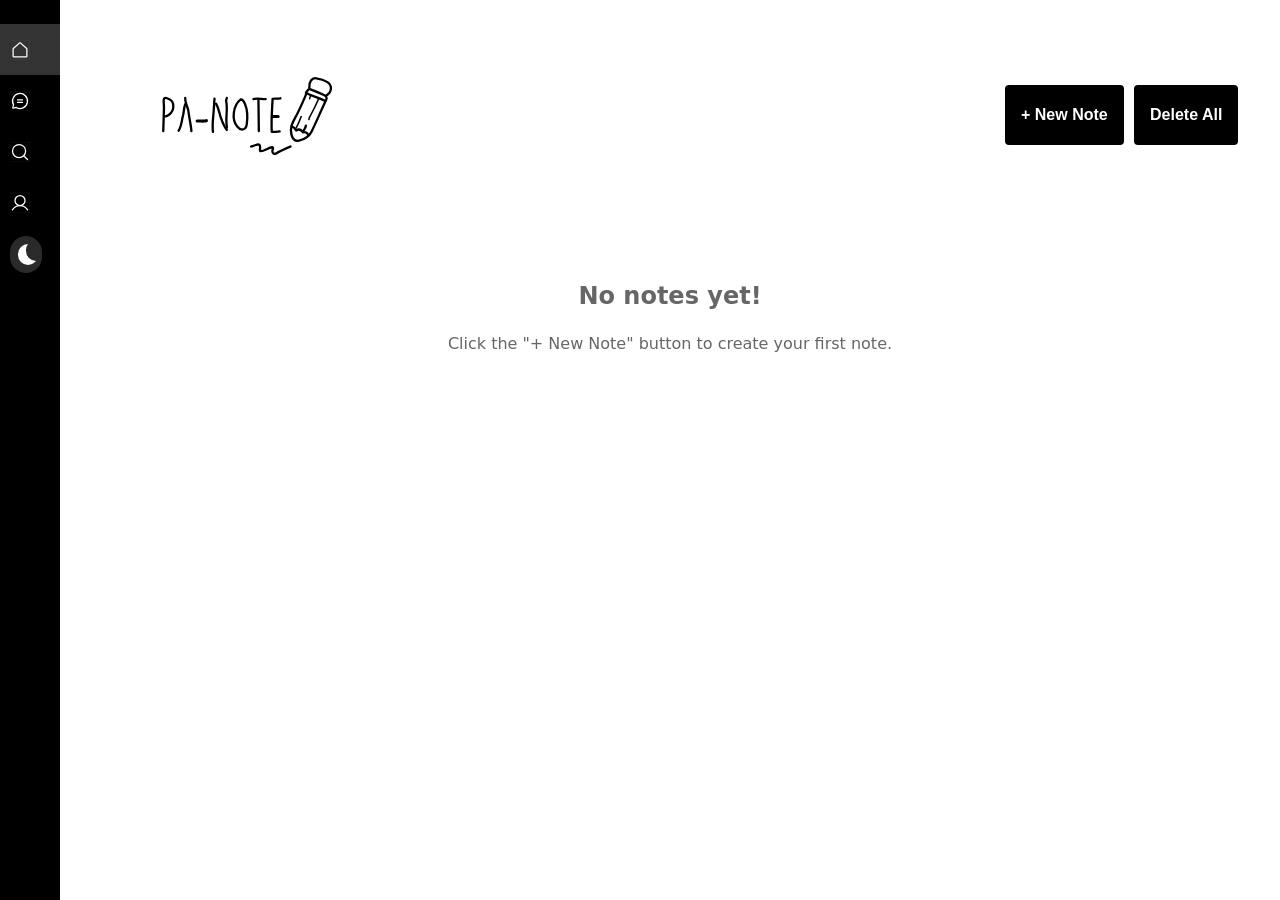
<file: static/index.html>
<!DOCTYPE html>
<html lang="en">
<head>
    <meta charset="UTF-8">
    <meta name="viewport" content="width=device-width, initial-scale=1.0">
    <title>Pa-Note - Your Personal Note App</title>
    <link rel="stylesheet" href="https://cdnjs.cloudflare.com/ajax/libs/font-awesome/6.0.0/css/all.min.css">
    <link rel="stylesheet" href="../template/style.css">
</head>
<body>
    <!-- Vertical Navigation Bar -->
    <div class="menu">
        <a href="#" class="link active" onclick="showSection('home')">
            <span class="link-icon">
                <svg xmlns="http://www.w3.org/2000/svg" width="192" height="192" fill="currentColor" viewBox="0 0 256 256">
                    <rect width="256" height="256" fill="none"></rect>
                    <path d="M213.3815,109.61945,133.376,36.88436a8,8,0,0,0-10.76339.00036l-79.9945,72.73477A8,8,0,0,0,40,115.53855V208a8,8,0,0,0,8,8H208a8,8,0,0,0,8-8V115.53887A8,8,0,0,0,213.3815,109.61945Z" fill="none" stroke="currentColor" stroke-linecap="round" stroke-linejoin="round" stroke-width="16"></path>
                </svg>
            </span>
            <span class="link-title">Home</span>
        </a>
        <a href="#" class="link" onclick="showSection('notes')">
            <span class="link-icon">
                <svg xmlns="http://www.w3.org/2000/svg" width="192" height="192" fill="currentColor" viewBox="0 0 256 256">
                    <rect width="256" height="256" fill="none"></rect>
                    <path d="M45.42853,176.99811A95.95978,95.95978,0,1,1,79.00228,210.5717l.00023-.001L45.84594,220.044a8,8,0,0,1-9.89-9.89l9.47331-33.15657Z" fill="none" stroke="currentColor" stroke-linecap="round" stroke-linejoin="round" stroke-width="16"></path>
                    <line x1="96" y1="112" x2="160" y2="112" fill="none" stroke="currentColor" stroke-linecap="round" stroke-linejoin="round" stroke-width="16"></line>
                    <line x1="96" y1="144" x2="160" y2="144" fill="none" stroke="currentColor" stroke-linecap="round" stroke-linejoin="round" stroke-width="16"></line>
                </svg>
            </span>
            <span class="link-title">Notes</span>
        </a>
        <a href="#" class="link" onclick="showSection('search')">
            <span class="link-icon">
                <svg xmlns="http://www.w3.org/2000/svg" width="192" height="192" fill="currentColor" viewBox="0 0 256 256">
                    <rect width="256" height="256" fill="none"></rect>
                    <circle cx="116" cy="116" r="84" fill="none" stroke="currentColor" stroke-linecap="round" stroke-linejoin="round" stroke-width="16"></circle>
                    <line x1="175.39356" y1="175.40039" x2="223.99414" y2="224.00098" fill="none" stroke="currentColor" stroke-linecap="round" stroke-linejoin="round" stroke-width="16"></line>
                </svg>
            </span>
            <span class="link-title">Search</span>
        </a>
        <a href="profile.html" class="link">
            <span class="link-icon">
                <svg xmlns="http://www.w3.org/2000/svg" width="192" height="192" fill="currentColor" viewBox="0 0 256 256">
                    <rect width="256" height="256" fill="none"></rect>
                    <circle cx="128" cy="96" r="64" fill="none" stroke="currentColor" stroke-miterlimit="10" stroke-width="16"></circle>
                    <path d="M30.989,215.99064a112.03731,112.03731,0,0,1,194.02311.002" fill="none" stroke="currentColor" stroke-linecap="round" stroke-linejoin="round" stroke-width="16"></path>
                </svg>
            </span>
            <span class="link-title">Profile</span>
        </a>
        <a href="#" class="link" id="night-mode-toggle">
            <span class="link-icon">
                <label class="switch">
                    <input type="checkbox" id="night-mode-checkbox">
                    <span class="slider">
                        <div class="star star_1"></div>
                        <div class="star star_2"></div>
                        <div class="star star_3"></div>
                        <svg viewBox="0 0 16 16" class="cloud_1 cloud">
                            <path transform="matrix(.77976 0 0 .78395-299.99-418.63)" fill="#fff" d="m391.84 540.91c-.421-.329-.949-.524-1.523-.524-1.351 0-2.451 1.084-2.485 2.435-1.395.526-2.388 1.88-2.388 3.466 0 1.874 1.385 3.423 3.182 3.667v.034h12.73v-.006c1.775-.104 3.182-1.584 3.182-3.395 0-1.747-1.309-3.186-2.994-3.379.007-.106.011-.214.011-.322 0-2.707-2.271-4.901-5.072-4.901-2.073 0-3.856 1.202-4.643 2.925"></path>
                        </svg>
                    </span>
                </label>
            </span>
            <span class="link-title">Night Mode</span>
        </a>
    </div>

    <div class="main-content">
        <div class="container">
            <header>
                <h1>
                    <img src="../elements/PanotePencil.svg" alt="Pa-Note" id="header-logo" style="height: 125px; vertical-align: middle; margin: 20px;">
                </h1> 
                <div class="header-buttons">
                    <button class="header-button new-note-btn" onclick="toggleNoteForm()">+ New Note</button>
                    <button class="header-button delete-all-btn" onclick="deleteAllNotes()">Delete All</button>
                </div>
            </header>

            <!-- Search Container -->
            <div id="search-section" class="search-container hidden">
                <input type="text" id="search-input" class="search-input" placeholder="Search notes by title or content..." oninput="searchNotes(this.value)">
            </div>

            <!-- Note Creation/Edit Form -->
            <div id="note-form" class="note-form hidden">
                <div class="note-header">
                    <input type="text" id="note-title" placeholder="Note Title" class="note-input">
                </div>
                <!-- Category Selection -->
                <div class="category-selector" style="margin-bottom: 15px;">
                    <label style="margin-right: 10px;">Category:</label>
                    <select id="note-category" style="padding: 8px; border-radius: 4px; border: 1px solid #ddd;">
                        <option value="general">General</option>
                        <option value="work">Work</option>
                        <option value="personal">Personal</option>
                        <option value="ideas">Ideas</option>
                    </select>
                </div>
                <!-- Formatting Toolbar -->
                <div class="formatting-toolbar">
                    <div class="left-tools">
                        <select class="format-select" id="font-family">
                            <option value="'Segoe UI'">Segoe UI</option>
                            <option value="Arial">Arial</option>
                            <option value="Times New Roman">Times New Roman</option>
                            <option value="Courier New">Courier New</option>
                        </select>
                        <select class="format-select" id="font-size">
                            <option value="12px">12</option>
                            <option value="14px">14</option>
                            <option value="16px" selected>16</option>
                            <option value="18px">18</option>
                            <option value="20px">20</option>
                            <option value="24px">24</option>
                        </select>
                        <input type="color" id="font-color" value="#000000" class="color-picker">
                    </div>
                    <div class="right-tools">
                        <button type="button" class="format-btn" id="bold-btn">
                            <span class="tooltip">Bold</span>
                            <svg xmlns="http://www.w3.org/2000/svg" width="16" height="16" fill="currentColor" viewBox="0 0 16 16">
                                <path d="M8.21 13c2.106 0 3.412-1.087 3.412-2.823 0-1.306-.984-2.283-2.324-2.386v-.055c1.143-.188 1.904-1.235 1.904-2.336 0-1.51-1.162-2.4-3.012-2.4H3.843V13zM5.908 4.674h1.696c.963 0 1.517.451 1.517 1.244 0 .834-.629 1.32-1.73 1.32H5.908V4.673zm0 6.788V8.598h1.73c1.217 0 1.88.492 1.88 1.415 0 .943-.643 1.449-1.832 1.449H5.907z"/>
                            </svg>
                        </button>
                        <button type="button" class="format-btn" id="italic-btn">
                            <span class="tooltip">Italic</span>
                            <svg xmlns="http://www.w3.org/2000/svg" width="16" height="16" fill="currentColor" viewBox="0 0 16 16">
                                <path d="M7.991 11.674 9.53 4.455c.123-.595.246-.71 1.347-.807l.11-.52H7.211l-.11.52c1.06.096 1.128.212 1.005.807L6.57 11.674c-.123.595-.246.71-1.346.806l-.11.52h3.774l.11-.52c-1.06-.095-1.129-.211-1.006-.806z"/>
                            </svg>
                        </button>
                    </div>
                </div>
                <div class="note-body">
                    <textarea id="note-content" placeholder="Write your note here..." class="note-textarea"></textarea>
                </div>
                <div class="form-buttons" style="display: flex; gap: 10px; margin-top: 15px;">
                    <button type="button" onclick="saveNote()" class="save-btn button">Save Note</button>
                    <button type="button" onclick="toggleNoteForm()" class="cancel-btn button">Cancel</button>
                </div>
            </div>
            
            <!-- Notes Display Grid -->
            <div class="notes-grid" id="notes-container">
                <!-- Notes will be displayed here -->
            </div>

            <!-- Empty State -->
            <div id="empty-state" class="empty-state hidden">
                <h3>No notes yet!</h3>
                <p>Click the "+ New Note" button to create your first note.</p>
            </div>
        </div>
    </div>

    <script>
        // Night Mode Toggle
        const nightModeToggle = document.getElementById('night-mode-checkbox');
        const body = document.body;
        const headerLogo = document.getElementById('header-logo');
        
        // Add transition to the logo
        headerLogo.style.transition = 'opacity 0.3s ease-in-out';
        
        // Check if night mode preference is saved in localStorage
        const isNightMode = localStorage.getItem('nightMode') === 'true';
        if (isNightMode) {
            body.classList.add('night-mode');
            nightModeToggle.checked = true;
            headerLogo.src = '../elements/PanotePencilDark.svg';
        }
        
        nightModeToggle.addEventListener('change', (e) => {
            body.classList.toggle('night-mode');
            
            // Animate logo change
            headerLogo.style.opacity = '0';
            setTimeout(() => {
                headerLogo.src = body.classList.contains('night-mode') 
                    ? '../elements/PanotePencilDark.svg' 
                    : '../elements/PanotePencil.svg';
                headerLogo.style.opacity = '1';
            }, 300);
            
            localStorage.setItem('nightMode', body.classList.contains('night-mode'));
        });

        let notes = JSON.parse(localStorage.getItem('notes') || '[]');
        let currentEditingId = null;
        let currentFilter = '';

        function generateUniqueId() {
            return Date.now() + Math.random().toString(36).substring(2, 11);
        }

        function showSection(section) {
            // Update active link
            document.querySelectorAll('.menu .link').forEach(link => {
                link.classList.remove('active');
            });
            event.currentTarget.classList.add('active');

            // Show/hide sections
            const searchSection = document.getElementById('search-section');
            
            if (section === 'search') {
                searchSection.classList.remove('hidden');
                document.getElementById('search-input').focus();
            } else {
                searchSection.classList.add('hidden');
                currentFilter = '';
                displayNotes();
            }
        }

        function searchNotes(query) {
            currentFilter = query.toLowerCase();
            displayNotes();
        }

        function toggleNoteForm(noteId = null) {
            const form = document.getElementById('note-form');
            const notesGrid = document.getElementById('notes-container');
            const emptyState = document.getElementById('empty-state');
            
            if (form.classList.contains('hidden')) {
                // Opening the form
                notesGrid.classList.add('hidden');
                emptyState.classList.add('hidden');
                setTimeout(() => {
                    form.classList.remove('hidden');
                }, 100);
                
                if (noteId) {
                    const note = notes.find(n => n.id === noteId);
                    if (note) {
                        document.getElementById('note-title').value = note.title;
                        document.getElementById('note-content').value = note.content;
                        document.getElementById('note-category').value = note.category || 'general';
                        currentEditingId = noteId;
                    }
                }
            } else {
                // Closing the form
                form.classList.add('hidden');
                setTimeout(() => {
                    notesGrid.classList.remove('hidden');
                    // Reset form
                    document.getElementById('note-title').value = '';
                    document.getElementById('note-content').value = '';
                    document.getElementById('note-category').value = 'general';
                    currentEditingId = null;
                    
                    // Reset all formatting
                    const textarea = document.getElementById('note-content');
                    textarea.style = '';
                    
                    // Reset form controls
                    document.getElementById('font-family').value = "'Segoe UI'";
                    document.getElementById('font-size').value = '16px';
                    document.getElementById('font-color').value = '#000000';
                    
                    displayNotes();
                }, 300);
            }
        }

        function showToast(message, type = 'success') {
            const toast = document.createElement('div');
            toast.className = `toast ${type}`;
            toast.textContent = message;
            document.body.appendChild(toast);
            
            setTimeout(() => {
                toast.remove();
            }, 3000);
        }

        function saveNote() {
            const title = document.getElementById('note-title').value.trim();
            const content = document.getElementById('note-content').value.trim();
            const category = document.getElementById('note-category').value;
            
            if (!title || !content) {
                showToast('Please fill in both title and content!', 'error');
                return;
            }

            if (currentEditingId) {
                const index = notes.findIndex(note => note.id === currentEditingId);
                if (index !== -1) {
                    notes[index] = {
                        ...notes[index],
                        title,
                        content,
                        category,
                        lastEdited: new Date().toLocaleDateString()
                    };
                    showToast('Note updated successfully!');
                }
            } else {
                notes.push({
                    id: generateUniqueId(),
                    title,
                    content,
                    category,
                    date: new Date().toLocaleDateString(),
                    lastEdited: null
                });
                showToast('Note created successfully!');
            }

            localStorage.setItem('notes', JSON.stringify(notes));
            currentEditingId = null;
            toggleNoteForm();
            displayNotes();
        }

        function deleteNote(id) {
            if (confirm('Are you sure you want to delete this note?')) {
                notes = notes.filter(note => note.id !== id);
                localStorage.setItem('notes', JSON.stringify(notes));
                showToast('Note deleted successfully!');
                displayNotes();
            }
        }

        function deleteAllNotes() {
            if (notes.length === 0) {
                showToast('No notes to delete!', 'error');
                return;
            }
            if (confirm('Are you sure you want to delete all notes? This cannot be undone.')) {
                notes = [];
                localStorage.setItem('notes', JSON.stringify(notes));
                showToast('All notes deleted successfully!');
                displayNotes();
            }
        }

        function escapeHtml(text) {
            const div = document.createElement('div');
            div.textContent = text;
            return div.innerHTML;
        }

        function displayNotes() {
            const container = document.getElementById('notes-container');
            const emptyState = document.getElementById('empty-state');
            
            // Filter notes if search is active
            let filteredNotes = notes;
            if (currentFilter) {
                filteredNotes = notes.filter(note => 
                    note.title.toLowerCase().includes(currentFilter) ||
                    note.content.toLowerCase().includes(currentFilter)
                );
            }
            
            if (filteredNotes.length === 0) {
                container.innerHTML = '';
                if (currentFilter) {
                    emptyState.innerHTML = '<h3>No matching notes found</h3><p>Try a different search term.</p>';
                } else {
                    emptyState.innerHTML = '<h3>No notes yet!</h3><p>Click the "+ New Note" button to create your first note.</p>';
                }
                emptyState.classList.remove('hidden');
            } else {
                emptyState.classList.add('hidden');
                container.innerHTML = filteredNotes.map(note => {
                    const escapedTitle = escapeHtml(note.title);
                    const escapedContent = escapeHtml(note.content);
                    const categoryClass = note.category || 'general';
                    const categoryLabel = note.category ? note.category.charAt(0).toUpperCase() + note.category.slice(1) : 'General';
                    
                    return `
                    <div class="note-card">
                        <div class="cover">
                            <p>${escapedTitle}</p>
                        </div>
                        <div class="note-content hidden">
                            <span class="note-category ${categoryClass}">${categoryLabel}</span>
                            <div style="white-space: pre-wrap; word-break: break-word;">${escapedContent}</div>
                            <div class="note-footer">
                                <div class="note-info">
                                    <span class="date">Created: ${note.date}</span>
                                    ${note.lastEdited ? `<span class="date">Edited: ${note.lastEdited}</span>` : ''}
                                </div>
                                <div class="actions">
                                    <button type="button" class="icon-btn edit-btn" onclick="toggleNoteForm('${note.id}')" aria-label="Edit note">
                                        <svg xmlns="http://www.w3.org/2000/svg" width="14" height="14" fill="none" viewBox="0 0 24 24" stroke="currentColor" stroke-width="2">
                                            <path d="M11 4H4a2 2 0 0 0-2 2v14a2 2 0 0 0 2 2h14a2 2 0 0 0 2-2v-7"></path>
                                            <path d="M18.5 2.5a2.121 2.121 0 0 1 3 3L12 15l-4 1 1-4 9.5-9.5z"></path>
                                        </svg>
                                    </button>
                                    <button type="button" class="icon-btn delete-btn" onclick="deleteNote('${note.id}')" aria-label="Delete note">
                                        <svg xmlns="http://www.w3.org/2000/svg" width="16" height="16" fill="currentColor" viewBox="0 0 16 16">
                                            <path d="M5.5 5.5A.5.5 0 0 1 6 6v6a.5.5 0 0 1-1 0V6a.5.5 0 0 1 .5-.5m2.5 0a.5.5 0 0 1 .5.5v6a.5.5 0 0 1-1 0V6a.5.5 0 0 1 .5-.5m3 .5a.5.5 0 0 0-1 0v6a.5.5 0 0 0 1 0z"/>
                                            <path d="M14.5 3a1 1 0 0 1-1 1H13v9a2 2 0 0 1-2 2H5a2 2 0 0 1-2-2V4h-.5a1 1 0 0 1-1-1V2a1 1 0 0 1 1-1H6a1 1 0 0 1 1-1h2a1 1 0 0 1 1 1h3.5a1 1 0 0 1 1 1zM4.118 4 4 4.059V13a1 1 0 0 0 1 1h6a1 1 0 0 0 1-1V4.059L11.882 4zM2.5 3h11V2h-11z"/>
                                        </svg>
                                    </button>
                                </div>
                            </div>
                        </div>
                    </div>
                `}).join('');
            }
            
            // Add hover event listeners to note cards
            document.querySelectorAll('.note-card').forEach(card => {
                card.addEventListener('mouseenter', () => {
                    card.querySelector('.note-content').classList.remove('hidden');
                });
                
                card.addEventListener('mouseleave', () => {
                    card.querySelector('.note-content').classList.add('hidden');
                });
            });
        }

        // Formatting controls
        document.getElementById('bold-btn').addEventListener('click', (e) => {
            e.preventDefault();
            const textarea = document.getElementById('note-content');
            const start = textarea.selectionStart;
            const end = textarea.selectionEnd;
            
            document.getElementById('bold-btn').classList.toggle('active');
            
            if (start !== end) {
                const selectedText = textarea.value.substring(start, end);
                const beforeText = textarea.value.substring(0, start);
                const afterText = textarea.value.substring(end);
                textarea.value = beforeText + `**${selectedText}**` + afterText;
            }
        });

        document.getElementById('italic-btn').addEventListener('click', (e) => {
            e.preventDefault();
            const textarea = document.getElementById('note-content');
            const start = textarea.selectionStart;
            const end = textarea.selectionEnd;
            
            document.getElementById('italic-btn').classList.toggle('active');
            
            if (start !== end) {
                const selectedText = textarea.value.substring(start, end);
                const beforeText = textarea.value.substring(0, start);
                const afterText = textarea.value.substring(end);
                textarea.value = beforeText + `*${selectedText}*` + afterText;
            }
        });

        document.getElementById('font-family').addEventListener('change', (e) => {
            document.getElementById('note-content').style.fontFamily = e.target.value;
        });

        document.getElementById('font-size').addEventListener('change', (e) => {
            document.getElementById('note-content').style.fontSize = e.target.value;
        });

        document.getElementById('font-color').addEventListener('input', (e) => {
            document.getElementById('note-content').style.color = e.target.value;
        });

        // Display notes on page load
        displayNotes();
    </script>
</body>
</html>
</file>
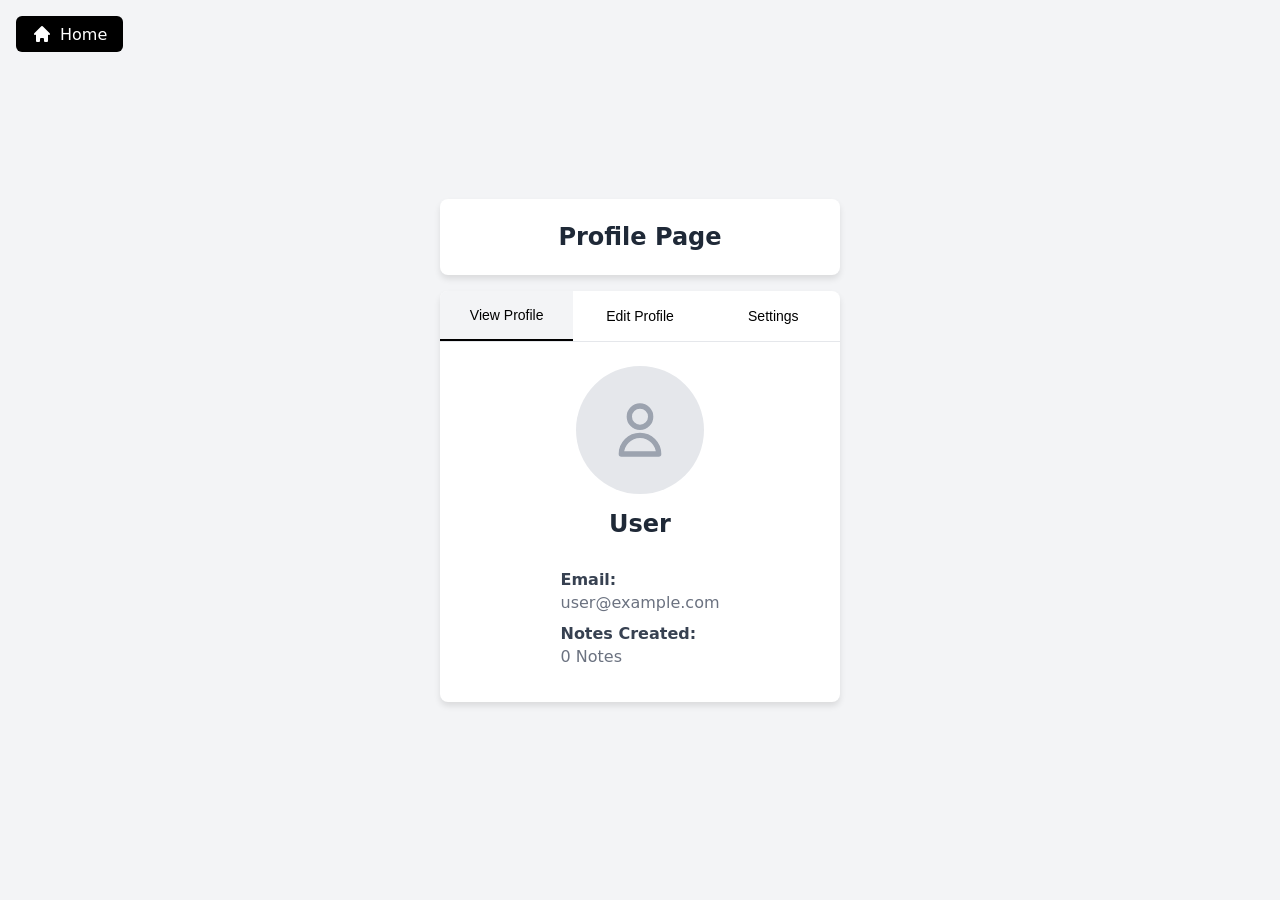
<file: static/profile.html>
<!DOCTYPE html>
<html lang="en">
<head>
    <meta charset="UTF-8">
    <meta name="viewport" content="width=device-width, initial-scale=1.0">
    <title>Pa-Note - Profile</title>
    <style>
        * {
            margin: 0;
            padding: 0;
            box-sizing: border-box;
        }
        
        body {
            font-family: 'Segoe UI', system-ui, sans-serif;
            background-color: #f3f4f6;
            min-height: 100vh;
            display: flex;
            flex-direction: column;
            align-items: center;
            justify-content: center;
            padding: 40px 20px;
            position: relative;
        }
        
        .home-link {
            position: absolute;
            top: 16px;
            left: 16px;
            background-color: #000;
            color: #fff;
            padding: 8px 16px;
            border-radius: 6px;
            text-decoration: none;
            display: flex;
            align-items: center;
            gap: 8px;
            transition: background-color 0.3s;
        }
        
        .home-link:hover {
            background-color: #333;
        }
        
        .home-link svg {
            width: 20px;
            height: 20px;
        }
        
        .page-title {
            width: 100%;
            max-width: 400px;
            background: #fff;
            box-shadow: 0 4px 6px rgba(0, 0, 0, 0.1);
            border-radius: 8px;
            padding: 24px;
            text-align: center;
            margin-bottom: 16px;
        }
        
        .page-title h1 {
            font-size: 24px;
            font-weight: bold;
            color: #1f2937;
        }
        
        .profile-card {
            width: 100%;
            max-width: 400px;
            background: #fff;
            box-shadow: 0 4px 6px rgba(0, 0, 0, 0.1);
            border-radius: 8px;
            overflow: hidden;
        }
        
        .tabs {
            display: flex;
            border-bottom: 1px solid #e5e7eb;
        }
        
        .tab-button {
            flex: 1;
            padding: 16px;
            text-align: center;
            font-weight: 500;
            background: none;
            border: none;
            cursor: pointer;
            transition: all 0.3s;
            font-size: 14px;
        }
        
        .tab-button:hover {
            background-color: #f9fafb;
        }
        
        .tab-button.active {
            background-color: #f3f4f6;
            border-bottom: 2px solid #000;
        }
        
        .tab-content {
            padding: 24px;
        }
        
        .hidden {
            display: none;
        }
        
        .profile-avatar {
            width: 128px;
            height: 128px;
            border-radius: 50%;
            background-color: #e5e7eb;
            display: flex;
            align-items: center;
            justify-content: center;
            margin: 0 auto 16px;
        }
        
        .profile-avatar svg {
            width: 64px;
            height: 64px;
            color: #9ca3af;
        }
        
        .profile-name {
            font-size: 24px;
            font-weight: bold;
            color: #1f2937;
            text-align: center;
            margin-bottom: 16px;
        }
        
        .profile-info {
            text-align: left;
            margin-top: 16px;
        }
        
        .profile-info-item {
            margin-bottom: 12px;
        }
        
        .profile-info-item strong {
            color: #374151;
        }
        
        .profile-info-item p {
            color: #6b7280;
            margin-top: 4px;
        }
        
        .form-group {
            margin-bottom: 16px;
        }
        
        .form-group label {
            display: block;
            color: #374151;
            margin-bottom: 8px;
        }
        
        .form-group input {
            width: 100%;
            padding: 8px 12px;
            border: 1px solid #d1d5db;
            border-radius: 6px;
            font-size: 16px;
        }
        
        .form-group input:focus {
            outline: none;
            border-color: #000;
            box-shadow: 0 0 0 2px rgba(0, 0, 0, 0.1);
        }
        
        .btn {
            width: 100%;
            padding: 12px;
            border: none;
            border-radius: 6px;
            font-size: 16px;
            font-weight: 500;
            cursor: pointer;
            transition: background-color 0.3s;
        }
        
        .btn-primary {
            background-color: #000;
            color: #fff;
        }
        
        .btn-primary:hover {
            background-color: #333;
        }
        
        .btn-danger {
            background-color: #dc2626;
            color: #fff;
        }
        
        .btn-danger:hover {
            background-color: #b91c1c;
        }
        
        .settings-section {
            margin-bottom: 24px;
        }
        
        .settings-section h4 {
            font-size: 18px;
            font-weight: 600;
            color: #1f2937;
            margin-bottom: 16px;
        }
        
        .toggle-container {
            display: flex;
            align-items: center;
            justify-content: space-between;
            padding: 12px;
            background-color: #f9fafb;
            border-radius: 6px;
        }
        
        .toggle-switch {
            position: relative;
            width: 44px;
            height: 24px;
        }
        
        .toggle-switch input {
            opacity: 0;
            width: 0;
            height: 0;
        }
        
        .toggle-slider {
            position: absolute;
            cursor: pointer;
            top: 0;
            left: 0;
            right: 0;
            bottom: 0;
            background-color: #d1d5db;
            transition: 0.4s;
            border-radius: 24px;
        }
        
        .toggle-slider:before {
            position: absolute;
            content: "";
            height: 20px;
            width: 20px;
            left: 2px;
            bottom: 2px;
            background-color: white;
            transition: 0.4s;
            border-radius: 50%;
        }
        
        .toggle-switch input:checked + .toggle-slider {
            background-color: #000;
        }
        
        .toggle-switch input:checked + .toggle-slider:before {
            transform: translateX(20px);
        }
        
        .divider {
            border-top: 1px solid #e5e7eb;
            padding-top: 24px;
            margin-top: 24px;
        }
        
        .btn + .btn {
            margin-top: 12px;
        }
        
        .center-content {
            display: flex;
            flex-direction: column;
            align-items: center;
        }
    </style>
</head>
<body>
    <a href="index.html" class="home-link">
        <svg xmlns="http://www.w3.org/2000/svg" viewBox="0 0 20 20" fill="currentColor">
            <path d="M10.707 2.293a1 1 0 00-1.414 0l-7 7a1 1 0 001.414 1.414L4 10.414V17a1 1 0 001 1h2a1 1 0 001-1v-2a1 1 0 011-1h2a1 1 0 011 1v2a1 1 0 001 1h2a1 1 0 001-1v-6.586l.293.293a1 1 0 001.414-1.414l-7-7z"/>
        </svg>
        Home
    </a>

    <div class="page-title">
        <h1>Profile Page</h1>
    </div>

    <div class="profile-card">
        <!-- Tab Navigation -->
        <div class="tabs">
            <button onclick="switchTab('view')" id="viewTab" class="tab-button active">
                View Profile
            </button>
            <button onclick="switchTab('edit')" id="editTab" class="tab-button">
                Edit Profile
            </button>
            <button onclick="switchTab('settings')" id="settingsTab" class="tab-button">
                Settings
            </button>
        </div>

        <!-- Tab Content -->
        <div class="tab-content">
            <!-- View Profile Tab -->
            <div id="viewProfileTab">
                <div class="center-content">
                    <div class="profile-avatar">
                        <svg xmlns="http://www.w3.org/2000/svg" fill="none" viewBox="0 0 24 24" stroke="currentColor">
                            <path stroke-linecap="round" stroke-linejoin="round" stroke-width="2" d="M16 7a4 4 0 11-8 0 4 4 0 018 0zM12 14a7 7 0 00-7 7h14a7 7 0 00-7-7z" />
                        </svg>
                    </div>
                    <h2 id="display-name" class="profile-name">User</h2>
                    <div class="profile-info">
                        <div class="profile-info-item">
                            <strong>Email:</strong>
                            <p id="display-email">user@example.com</p>
                        </div>
                        <div class="profile-info-item">
                            <strong>Notes Created:</strong>
                            <p id="notes-count">0 Notes</p>
                        </div>
                    </div>
                </div>
            </div>

            <!-- Edit Profile Tab -->
            <div id="editProfileTab" class="hidden">
                <form id="profileForm" onsubmit="saveProfile(event)">
                    <div class="form-group">
                        <label for="name">Full Name</label>
                        <input type="text" id="name" placeholder="Enter your name">
                    </div>
                    <div class="form-group">
                        <label for="email">Email</label>
                        <input type="email" id="email" placeholder="Enter your email">
                    </div>
                    <button type="submit" class="btn btn-primary">Save Profile Changes</button>
                </form>
            </div>

            <!-- User Settings Tab -->
            <div id="userSettingsTab" class="hidden">
                <div class="settings-section">
                    <h4>Theme</h4>
                    <div class="toggle-container">
                        <span>Dark Mode</span>
                        <label class="toggle-switch">
                            <input type="checkbox" id="darkModeToggle" onchange="toggleDarkMode()">
                            <span class="toggle-slider"></span>
                        </label>
                    </div>
                </div>

                <div class="divider">
                    <h4>Data Management</h4>
                    <button onclick="exportNotes()" class="btn btn-primary">Export Notes</button>
                    <button onclick="clearAllData()" class="btn btn-danger">Clear All Data</button>
                </div>
            </div>
        </div>
    </div>

    <script>
        // Load profile data on page load
        function loadProfile() {
            const profile = JSON.parse(localStorage.getItem('userProfile') || '{}');
            const notes = JSON.parse(localStorage.getItem('notes') || '[]');
            const nightMode = localStorage.getItem('nightMode') === 'true';
            
            // Update display fields
            document.getElementById('display-name').textContent = profile.name || 'User';
            document.getElementById('display-email').textContent = profile.email || 'user@example.com';
            document.getElementById('notes-count').textContent = `${notes.length} Notes`;
            
            // Update edit form
            document.getElementById('name').value = profile.name || '';
            document.getElementById('email').value = profile.email || '';
            
            // Update dark mode toggle
            document.getElementById('darkModeToggle').checked = nightMode;
        }

        function saveProfile(event) {
            event.preventDefault();
            
            const name = document.getElementById('name').value.trim();
            const email = document.getElementById('email').value.trim();
            
            const profile = { name, email };
            localStorage.setItem('userProfile', JSON.stringify(profile));
            
            // Update display
            document.getElementById('display-name').textContent = name || 'User';
            document.getElementById('display-email').textContent = email || 'user@example.com';
            
            alert('Profile saved successfully!');
            switchTab('view');
        }

        function toggleDarkMode() {
            const isChecked = document.getElementById('darkModeToggle').checked;
            localStorage.setItem('nightMode', isChecked);
            alert('Theme preference saved! Changes will apply when you return to the notes page.');
        }

        function exportNotes() {
            const notes = JSON.parse(localStorage.getItem('notes') || '[]');
            
            if (notes.length === 0) {
                alert('No notes to export!');
                return;
            }
            
            const dataStr = JSON.stringify(notes, null, 2);
            const blob = new Blob([dataStr], { type: 'application/json' });
            const url = URL.createObjectURL(blob);
            
            const a = document.createElement('a');
            a.href = url;
            a.download = 'pa-note-backup.json';
            document.body.appendChild(a);
            a.click();
            document.body.removeChild(a);
            URL.revokeObjectURL(url);
            
            alert('Notes exported successfully!');
        }

        function clearAllData() {
            if (confirm('Are you sure you want to clear all data? This will delete all your notes and profile information. This action cannot be undone.')) {
                localStorage.removeItem('notes');
                localStorage.removeItem('userProfile');
                localStorage.removeItem('nightMode');
                
                alert('All data cleared successfully!');
                loadProfile();
            }
        }

        function switchTab(tabName) {
            // Hide all tab contents
            document.getElementById('viewProfileTab').classList.add('hidden');
            document.getElementById('editProfileTab').classList.add('hidden');
            document.getElementById('userSettingsTab').classList.add('hidden');

            // Remove active state from all tab buttons
            document.querySelectorAll('.tab-button').forEach(button => {
                button.classList.remove('active');
            });

            // Show selected tab content
            const tabMapping = {
                'view': 'viewProfileTab',
                'edit': 'editProfileTab',
                'settings': 'userSettingsTab'
            };
            document.getElementById(tabMapping[tabName]).classList.remove('hidden');

            // Add active state to selected tab button
            document.getElementById(`${tabName}Tab`).classList.add('active');
        }

        // Initialize on page load
        loadProfile();
    </script>
</body>
</html>
</file>
<file: template/style.css>
* {
    margin: 0;
    padding: 0;
    box-sizing: border-box;
}

/* Utility Classes */
.hidden {
    display: none !important;
}

.note-card:hover .note-content.hidden {
    display: block !important;
}

body {
    font-family: 'Segoe UI', system-ui, sans-serif;
    line-height: 1.6;
    background-color: white;
    color: #000;
    display: flex;
    transition: all 0.3s ease;
}

/* Vertical Navigation Bar */
.menu {
    width: 60px;
    height: 100vh;
    background-color: #000;
    padding: 1.5rem 0;
    position: fixed;
    transition: width 0.3s ease, all 0.3s ease;
    overflow: hidden;
    color: white;
    z-index: 1000;
}

.menu:hover {
    width: 180px;
    z-index: 1001;
}

.link {
    display: flex;
    align-items: center;
    padding: 0.6rem;
    color: white;
    text-decoration: none;
    transition: background-color 0.3s, all 0.3s ease;
    white-space: nowrap;
    justify-content: flex-start;
}

.link:hover, .link.active {
    background-color: #333;
}

.link-icon {
    width: 2rem;
    height: 2rem;
    display: flex;
    align-items: center;
    justify-content: center;
}

.link-icon svg {
    width: 20px;
    height: 20px;
    stroke: currentColor;
    stroke-width: 1;
    stroke-linecap: round;
    stroke-linejoin: round;
}

.menu:hover .link {
    padding: 0.6rem 1rem;
}

.menu:hover .link-icon {
    width: 2.5rem;
    height: 2.5rem;
    margin-right: 0.8rem;
}

.menu:hover .link-icon svg {
    width: 24px;
    height: 24px;
}

.link-title {
    margin-left: 0.8rem;
    opacity: 0;
    transition: opacity 0.3s;
    font-size: 1rem;
}

.menu:hover .link-title {
    opacity: 1;
}

/* Main Content Area */
.main-content {
    flex: 1;
    margin-left: 60px;
    width: calc(100% - 60px);
    position: relative;
    z-index: 1;
    transition: all 0.3s ease;
}

.container {
    max-width: 1200px;
    margin: 0 auto;
    padding: 2rem;
    background-color: white;
    min-height: 100vh;
    transition: all 0.3s ease;
}

header {
    display: flex;
    justify-content: space-between;
    align-items: center;
    margin-bottom: 2rem;
}

header h1 {
    font-size: 2.5rem;
    font-weight: normal;
    letter-spacing: 1px;
    margin: 0;
}

/* Button Styles */
button {
    appearance: none;
    background-color: transparent;
    border: 0.125em solid #000;
    border-radius: 0.9375em;
    box-sizing: border-box;
    color: #000;
    cursor: pointer;
    display: inline-block;
    font-family: Roobert,-apple-system,BlinkMacSystemFont,"Segoe UI",Helvetica,Arial,sans-serif,"Apple Color Emoji","Segoe UI Emoji","Segoe UI Symbol";
    font-size: 16px;
    font-weight: 600;
    line-height: normal;
    margin: 0;
    min-height: 3.75em;
    min-width: 0;
    outline: none;
    padding: 1em 2.3em;
    text-align: center;
    text-decoration: none;
    transition: all 300ms cubic-bezier(.23, 1, 0.32, 1);
    user-select: none;
    -webkit-user-select: none;
    touch-action: manipulation;
    will-change: transform;
}

button:disabled {
    pointer-events: none;
}

button:hover {
    color: #fff;
    background-color: #000;
    box-shadow: rgba(0, 0, 0, 0.25) 0 8px 15px;
    transform: translateY(-2px);
}

button:active {
    box-shadow: none;
    transform: translateY(0);
}

.new-note-btn, .delete-all-btn {
    background-color: #000;
    color: white;
    border: none;
    padding: 0.5em 1em;
    border-radius: 4px;
    font-size: 1rem;
    cursor: pointer;
    transition: background-color 0.2s ease;
}

.new-note-btn:hover {
    background-color: #333;
}

.delete-all-btn:hover {
    background-color: #ff4444;
}

.header-buttons {
    display: flex;
    gap: 10px;
    align-items: center;
}

/* Note Form Styles */
.note-form {
    width: 90%;
    max-width: 1200px;
    margin: 20px auto;
    padding: 20px;
    background: #fff;
    border-radius: 8px;
    box-shadow: 0 2px 4px rgba(0, 0, 0, 0.1);
    transition: all 0.3s ease-in-out;
    transform-origin: top;
}

.note-form.hidden {
    transform: scale(0.8);
    opacity: 0;
    height: 0;
    margin: 0;
    padding: 0;
    pointer-events: none;
}

.notes-grid {
    opacity: 1;
    transform: scale(1);
    transition: all 0.3s ease-in-out;
}

.notes-grid.hidden {
    opacity: 0;
    transform: scale(0.95);
    pointer-events: none;
}

.note-textarea {
    width: 100%;
    min-height: 500px;
    padding: 15px;
    margin: 10px 0;
    border: 1px solid #ddd;
    border-radius: 4px;
    font-size: 16px;
    line-height: 1.6;
    resize: vertical;
}

.note-input {
    width: 100%;
    padding: 12px;
    font-size: 20px;
    border: 1px solid #ddd;
    border-radius: 4px;
    margin-bottom: 15px;
}

/* Night mode support */
.night-mode .note-form {
    background: #2d2d2d;
}

.night-mode .note-textarea,
.night-mode .note-input {
    background: #1a1a1a;
    color: #fff;
    border-color: #444;
}

.note-input:focus, .note-textarea:focus {
    outline: none;
    border-color: #000;
    box-shadow: 0 0 0 2px rgba(0, 0, 0, 0.2);
}

.notes-grid {
    display: grid;
    grid-template-columns: repeat(auto-fill, minmax(300px, 1fr));
    gap: 2rem;
    transition: all 0.3s ease;
}

.note-card {
    position: relative;
    border-radius: 10px;
    width: 300px;
    min-height: 400px;
    height: auto;
    background-color: whitesmoke;
    box-shadow: 1px 1px 12px rgba(0, 0, 0, 0.3);
    transform-style: preserve-3d;
    perspective: 2000px;
    display: flex;
    align-items: flex-start;
    justify-content: flex-start;
    color: #000;
    border: 1px solid #000;
    transition: all 0.5s ease;
}

.note-card:hover {
    height: fit-content;
}

.note-content {
    padding: 1.5rem;
    width: 100%;
    height: auto;
    position: relative;
    display: block;
    text-align: left;
    opacity: 0;
    transition: opacity 0.5s ease;
    overflow: visible;
    font-size: 0.9rem;
    line-height: 1.4;
    z-index: 2;
    transform: translateZ(1px);
    min-height: 100%;
}

.note-card:hover .note-content {
    opacity: 1;
}

.cover {
    top: 0;
    position: absolute;
    background-color: white;
    width: 100%;
    height: 100%;
    border-radius: 10px;
    cursor: pointer;
    transition: all 0.5s;
    transform-origin: 0;
    box-shadow: 1px 1px 12px rgba(0, 0, 0, 0.3);
    display: flex;
    align-items: center;
    justify-content: center;
    border: 1px solid #000;
    transform: rotateY(0deg);
    backface-visibility: hidden;
}

.note-card:hover .cover {
    transition: all 0.5s;
    transform: rotatey(-80deg);
}

.cover p {
    font-size: 20px;
    font-weight: bolder;
}

/* Night Mode Support */
.night-mode .note-card {
    background-color: #1a1a1a;
    color: #ffffff;
}

.night-mode .cover {
    background-color: #2d2d2d;
    color: #ffffff;
}

.night-mode .note-card h3 {
    color: #ffffff;
}

.note-card p {
    color: #333;
    margin-bottom: 1rem;
}

.note-footer {
    display: flex;
    justify-content: space-between;
    align-items: center;
    margin-top: 1.5rem;
    flex-wrap: wrap;
    gap: 1rem;
}

.note-info {
    display: flex;
    flex-direction: column;
    gap: 0.3rem;
    color: #666;
}

.date {
    font-size: 0.9rem;
    color: #666;
    margin-right: 1rem;
}

.actions {
    display: flex;
    gap: 0.8rem;
}

.icon-btn {
    min-height: unset;
    padding: 0.5em;
    border-radius: 50%;
    display: flex;
    align-items: center;
    justify-content: center;
    width: 40px;
    height: 40px;
    border: 2px solid #ddd;
    background: transparent;
    transition: all 0.2s ease;
    cursor: pointer;
    position: relative;
    z-index: 1;
}

.icon-btn svg {
    width: 16px;
    height: 16px;
    stroke: currentColor;
    pointer-events: none;
}

.edit-btn svg {
    stroke-width: 1.5;
}

.delete-btn svg {
    stroke-width: 0.1;
    fill: currentColor;
}

.edit-btn:hover {
    border-color: #000;
    background-color: #000;
    color: white;
}

.delete-btn:hover {
    border-color: #ff4444;
    background-color: #ff4444;
    color: white;
}

.icon-btn:hover {
    background-color: rgba(0, 0, 0, 0.1);
}

.icon-btn:hover svg {
    stroke: #000;
}

.icon-btn i {
    font-size: 1.2rem;
}

.icon-btn:hover i {
    transform: scale(1.1);
}

/* Night Mode Styles */
body.night-mode {
    background-color: #000000;
    color: #ffffff;
}

.night-mode {
    background-color: #000000;
}

.night-mode .menu {
    background-color: #ffffff;
}

.night-mode .menu .link {
    color: #000000;
}

.night-mode .menu .link:hover, 
.night-mode .menu .link.active {
    background-color: #f5f5f5;
    color: #000000;
}

.night-mode .menu .link-icon svg {
    fill: #000000;
}

.night-mode .menu .link:hover .link-icon svg,
.night-mode .menu .link.active .link-icon svg {
    fill: #000000;
}

.night-mode .menu .link-title {
    color: #000000;
}

.night-mode .menu .link:hover .link-title,
.night-mode .menu .link.active .link-title {
    color: #000000;
}

/* Dark mode toggle icon color */
.night-mode #night-mode-toggle .link-icon svg {
    fill: #000000;
}

.night-mode #night-mode-toggle .link-icon svg circle,
.night-mode #night-mode-toggle .link-icon svg path {
    stroke: #000000;
}

/* Main Content Area */
.night-mode .main-content {
    background-color: #000000;
}

.night-mode .container {
    background-color: #000000;
}

.night-mode .note-form {
    background-color: #000000;
    border: 1px solid #ffffff;
}

.night-mode .note-form .note-header {
    border-bottom-color: #ffffff;
}

.night-mode .note-input,
.night-mode .note-textarea {
    background-color: #000000;
    border: 1px solid #ffffff;
    color: #ffffff;
}

.night-mode .notes-grid {
    background-color: #000000;
}

.night-mode .note-card {
    background-color: #000000;
    border: 1px solid #ffffff;
}

.night-mode .note-card h3 {
    color: #ffffff;
}

.night-mode .note-card p {
    color: #ffffff;
}

.night-mode .note-info {
    color: #ffffff;
}

.night-mode .icon-btn {
    color: #ffffff;
}

/* Responsive adjustments */
@media (max-width: 768px) {
    .container {
        padding: 1rem;
    }
    
    .notes-grid {
        grid-template-columns: 1fr;
    }
    
    h1 {
        font-size: 2rem;
    }
    
    .note-form {
        margin: 1rem;
        max-width: 100%;
    }
    
    .note-header {
        padding: 1rem;
    }
    
    .note-body {
        padding: 1rem;
    }
    
    .form-buttons {
        margin-top: 0.5rem;
        padding: 0.5rem;
    }
    
    .actions {
        width: 100%;
        justify-content: flex-end;
    }
    
    /* Night mode responsive styles */
    .night-mode .container {
        background-color: #000000;
    }
    
    .night-mode .note-form {
        background-color: #000000;
    }
    
    .night-mode .note-header {
        border-bottom-color: #ffffff;
    }
    
    .night-mode .main-content {
        background-color: #000000;
    }
}

@keyframes nightModeTransition {
    0% {
        background-color: #ffffff;
        color: #000000;
    }
    100% {
        background-color: #000000;
        color: #ffffff;
    }
}

/* Formatting Toolbar Styles */
.formatting-toolbar {
    padding: 10px;
    border-bottom: 1px solid #000;
    display: flex;
    gap: 10px;
    align-items: center;
    background: #f5f5f5;
    justify-content: space-between;
}

.formatting-toolbar .left-tools {
    display: inline-flex;
    list-style: none;
    padding: 0;
    margin: 0;
    gap: 10px;
    align-items: center;
}

.formatting-toolbar .right-tools {
    display: flex;
    gap: 10px;
    align-items: center;
}

.formatting-toolbar .format-btn {
    position: relative;
    background: #fff;
    border-radius: 50%;
    margin: 0;
    width: 40px;
    height: 40px;
    font-size: 18px;
    display: flex;
    justify-content: center;
    align-items: center;
    flex-direction: column;
    box-shadow: 0 10px 10px rgba(0, 0, 0, 0.1);
    cursor: pointer;
    transition: all 0.2s cubic-bezier(0.68, -0.55, 0.265, 1.55);
    border: none;
}

.formatting-toolbar .format-btn .tooltip {
    position: absolute;
    top: 0;
    font-size: 14px;
    background: #fff;
    color: #fff;
    padding: 5px 8px;
    border-radius: 5px;
    box-shadow: 0 10px 10px rgba(0, 0, 0, 0.1);
    opacity: 0;
    pointer-events: none;
    transition: all 0.3s cubic-bezier(0.68, -0.55, 0.265, 1.55);
}

.formatting-toolbar .format-btn .tooltip::before {
    position: absolute;
    content: "";
    height: 8px;
    width: 8px;
    background: #fff;
    bottom: -3px;
    left: 50%;
    transform: translate(-50%) rotate(45deg);
    transition: all 0.3s cubic-bezier(0.68, -0.55, 0.265, 1.55);
}

.formatting-toolbar .format-btn:hover .tooltip {
    top: -45px;
    opacity: 1;
    visibility: visible;
    pointer-events: auto;
}

.formatting-toolbar .format-btn:hover,
.formatting-toolbar .format-btn:hover .tooltip,
.formatting-toolbar .format-btn:hover .tooltip::before {
    background: #000;
    color: #fff;
}

.format-select {
    padding: 5px;
    border: 1px solid #000;
    border-radius: 4px;
    font-size: 14px;
    min-width: 100px;
}

.color-picker {
    padding: 2px;
    border: 1px solid #000;
    border-radius: 4px;
    width: 40px;
    height: 30px;
    cursor: pointer;
}

/* Night Mode Support */
.night-mode .formatting-toolbar {
    background: #333;
    border-bottom-color: #fff;
}

.night-mode .format-select,
.night-mode .color-picker {
    background: #222;
    color: #fff;
    border-color: #fff;
}

/* Theme Switch */
.switch {
  font-size: 17px;
  position: relative;
  display: inline-block;
  width: 4em;
  height: 2.2em;
  border-radius: 30px;
  box-shadow: 0 0 10px rgba(0, 0, 0, 0.1);
}

.switch input {
  opacity: 0;
  width: 0;
  height: 0;
}

.slider {
  position: absolute;
  cursor: pointer;
  top: 0;
  left: 0;
  right: 0;
  bottom: 0;
  background-color: #2a2a2a;
  transition: 0.4s;
  border-radius: 30px;
  overflow: hidden;
}

.slider:before {
  position: absolute;
  content: "";
  height: 1.2em;
  width: 1.2em;
  border-radius: 20px;
  left: 0.5em;
  bottom: 0.5em;
  transition: 0.4s;
  transition-timing-function: cubic-bezier(0.81, -0.04, 0.38, 1.5);
  box-shadow: inset 8px -4px 0px 0px #fff;
}

.switch input:checked + .slider {
  background-color: #00a6ff;
}

.switch input:checked + .slider:before {
  transform: translateX(1.8em);
  box-shadow: inset 15px -4px 0px 15px #ffcf48;
}

.star {
  background-color: #fff;
  border-radius: 50%;
  position: absolute;
  width: 5px;
  transition: all 0.4s;
  height: 5px;
}

.star_1 {
  left: 2.5em;
  top: 0.5em;
}

.star_2 {
  left: 2.2em;
  top: 1.2em;
}

.star_3 {
  left: 3em;
  top: 0.9em;
}

.switch input:checked ~ .slider .star {
  opacity: 0;
}

.cloud {
  width: 3.5em;
  position: absolute;
  bottom: -1.4em;
  left: -1.1em;
  opacity: 0;
  transition: all 0.4s;
}

.switch input:checked ~ .slider .cloud {
  opacity: 1;
}

/* Search Functionality */
.search-container {
    margin-bottom: 2rem;
}

.search-input {
    width: 100%;
    padding: 12px 20px;
    border: 2px solid #000;
    border-radius: 25px;
    font-size: 16px;
    outline: none;
    transition: all 0.3s ease;
}

.search-input:focus {
    box-shadow: 0 0 0 3px rgba(0, 0, 0, 0.2);
}

.night-mode .search-input {
    background-color: #1a1a1a;
    border-color: #fff;
    color: #fff;
}

.night-mode .search-input::placeholder {
    color: #888;
}

/* Empty State */
.empty-state {
    text-align: center;
    padding: 3rem;
    color: #666;
}

.empty-state h3 {
    margin-bottom: 1rem;
    font-size: 1.5rem;
}

.empty-state p {
    margin-bottom: 1.5rem;
}

.night-mode .empty-state {
    color: #aaa;
}

/* Note Categories */
.note-category {
    display: inline-block;
    padding: 4px 12px;
    border-radius: 15px;
    font-size: 0.8rem;
    margin-bottom: 0.5rem;
    background-color: #e0e0e0;
}

.note-category.work {
    background-color: #e3f2fd;
    color: #1976d2;
}

.note-category.personal {
    background-color: #fce4ec;
    color: #c2185b;
}

.note-category.ideas {
    background-color: #fff3e0;
    color: #e65100;
}

.night-mode .note-category {
    background-color: #333;
    color: #fff;
}

/* Confirmation Dialog */
.confirm-dialog {
    position: fixed;
    top: 0;
    left: 0;
    width: 100%;
    height: 100%;
    background-color: rgba(0, 0, 0, 0.5);
    display: flex;
    align-items: center;
    justify-content: center;
    z-index: 2000;
}

.confirm-dialog-content {
    background: white;
    padding: 2rem;
    border-radius: 10px;
    max-width: 400px;
    text-align: center;
}

.confirm-dialog-buttons {
    display: flex;
    gap: 1rem;
    justify-content: center;
    margin-top: 1.5rem;
}

.night-mode .confirm-dialog-content {
    background: #1a1a1a;
    color: #fff;
}

/* Toast Notifications */
.toast {
    position: fixed;
    bottom: 20px;
    right: 20px;
    padding: 1rem 2rem;
    border-radius: 8px;
    background-color: #333;
    color: white;
    z-index: 3000;
    animation: slideIn 0.3s ease, fadeOut 0.3s ease 2.7s;
}

.toast.success {
    background-color: #4caf50;
}

.toast.error {
    background-color: #f44336;
}

@keyframes slideIn {
    from {
        transform: translateX(100%);
        opacity: 0;
    }
    to {
        transform: translateX(0);
        opacity: 1;
    }
}

@keyframes fadeOut {
    from {
        opacity: 1;
    }
    to {
        opacity: 0;
    }
}
</file>
